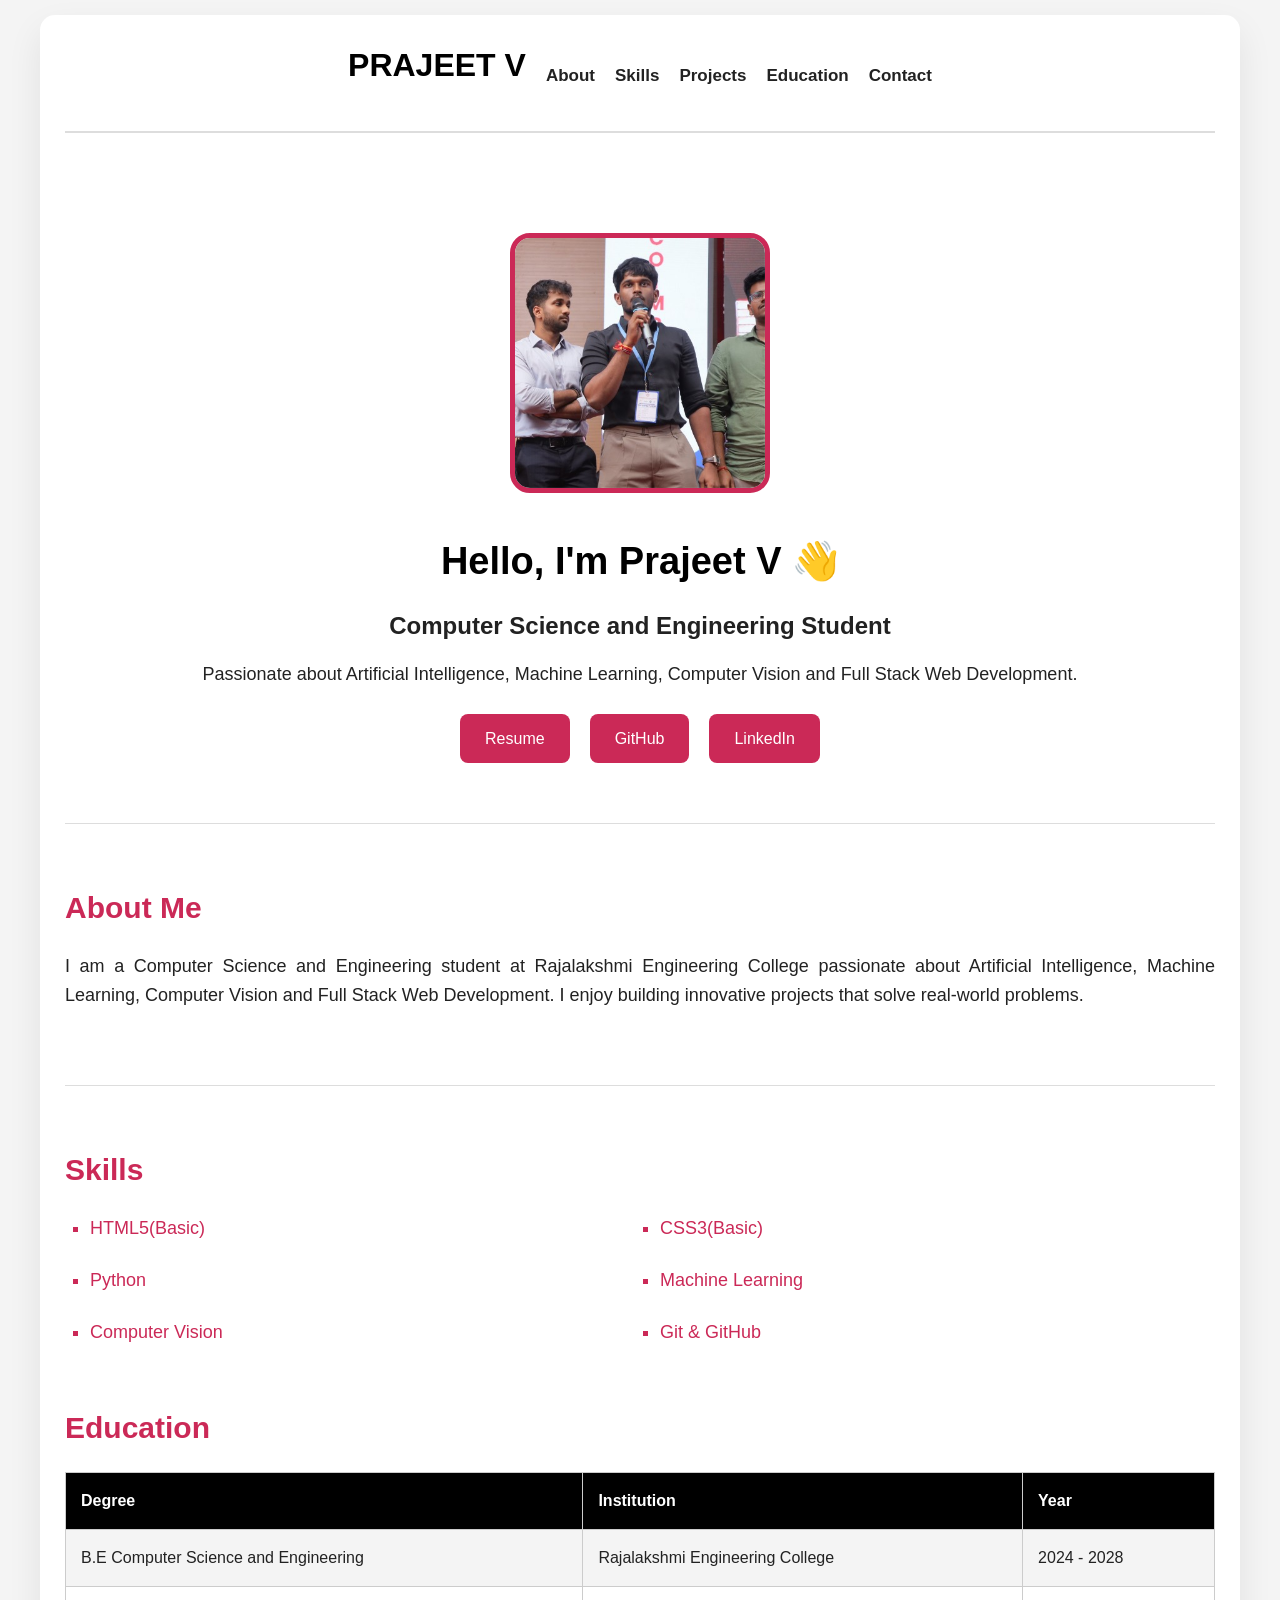
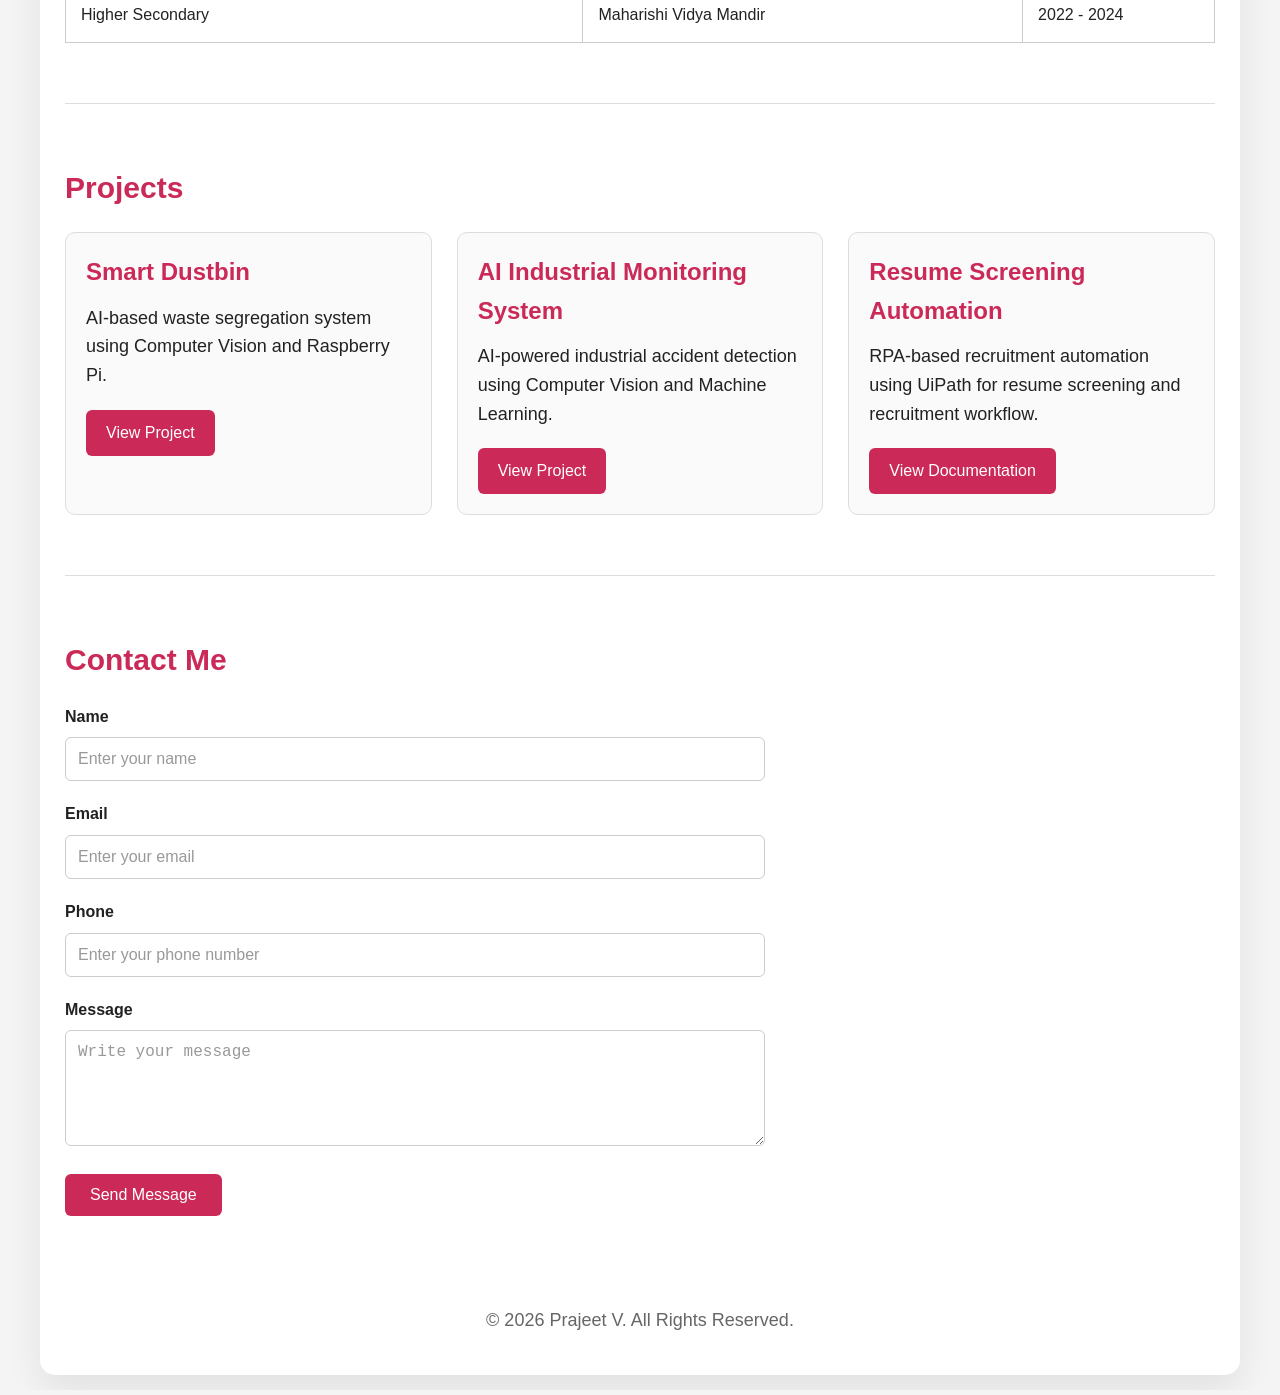
<file: index.html>
<!DOCTYPE html>
<html lang="en">
<head>
    <meta charset="UTF-8">
    <meta name="viewport" content="width=device-width, initial-scale=1.0">
    <title>Prajeet Portfolio</title>
    <link rel="stylesheet" href="jeet.css">
</head>
<body>
    <div class="container">
        <header>
            <div class="logo">
                <h2>PRAJEET V</h2>
            </div>
            <nav>
                <ul>
                    <li><a href="#about">About</a></li>
                    <li><a href="#skills">Skills</a></li>
                    <li><a href="#projects">Projects</a></li>
                    <li><a href="#education">Education</a></li>
                    <li><a href="#contact">Contact</a></li>
                </ul>
            </nav>
        </header>

        <main>
            <section id="hero">
                <div class="hero-content">
                    <h1>Hello, I'm Prajeet V 👋</h1>
                    <h3>Computer Science and Engineering Student</h3>
                    <p>Passionate about Artificial Intelligence, Machine Learning, Computer Vision and Full Stack Web Development.</p>
                    <div class="hero-buttons">
                        <a href="prajeet resume .pdf" target="_blank">Resume</a>
                        <a href="https://github.com/Prajeet2k25" target="_blank">GitHub</a>
                        <a href="https://www.linkedin.com/in/prajeet-v-b7847231b/" target="_blank">LinkedIn</a>
                    </div>
                </div>
                <div class="hero-image">
                    <img src="profile.jpg" alt="Prajeet V">
                </div>
            </section>

            <section id="about">
                <h2>About Me</h2>
                <p>I am a Computer Science and Engineering student at Rajalakshmi Engineering College passionate about Artificial Intelligence, Machine Learning, Computer Vision and Full Stack Web Development. I enjoy building innovative projects that solve real-world problems.</p>
            </section>

            <section id="skills-education">
                <div class="skills" id="skills">
                    <h2>Skills</h2>
                    <ul>
                        <li>HTML5(Basic)</li>
                        <li>CSS3(Basic)</li>
                        <li>Python</li>
                        <li>Machine Learning</li>
                        <li>Computer Vision</li>
                        <li>Git & GitHub</li>
                    </ul>
                </div>

                <div class="education" id="education">
                    <h2>Education</h2>
                    <table>
                        <tr>
                            <th>Degree</th>
                            <th>Institution</th>
                            <th>Year</th>
                        </tr>
                        <tr>
                            <td>B.E Computer Science and Engineering</td>
                            <td>Rajalakshmi Engineering College</td>
                            <td>2024 - 2028</td>
                        </tr>
                        <tr>
                            <td>Higher Secondary</td>
                            <td>Maharishi Vidya Mandir</td>
                            <td>2022 - 2024</td>
                        </tr>
                    </table>
                </div>
            </section>

            <section id="projects">
                <h2>Projects</h2>
                <div class="project-container">
                    <article class="project-card">
                        <h3>Smart Dustbin</h3>
                        <p>AI-based waste segregation system using Computer Vision and Raspberry Pi.</p>
                        <a href="https://github.com/Prajeet2k25/AIDB-Project" target="_blank">View Project</a>
                    </article>

                    <article class="project-card">
                        <h3>AI Industrial Monitoring System</h3>
                        <p>AI-powered industrial accident detection using Computer Vision and Machine Learning.</p>
                        <a href="https://github.com/Prajeet2k25/AI-Industrial-Accident-Detection" target="_blank">View Project</a>
                    </article>

                    <article class="project-card">
                        <h3>Resume Screening Automation</h3>
                        <p>RPA-based recruitment automation using UiPath for resume screening and recruitment workflow.</p>
                        <a href="2116240701389.pdf" target="_blank">View Documentation</a>
                    </article>
                </div>
            </section>

            <section id="contact">
                <h2>Contact Me</h2>
                <form>
                    <label>Name</label>
                    <input type="text" placeholder="Enter your name">

                    <label>Email</label>
                    <input type="email" placeholder="Enter your email">

                    <label>Phone</label>
                    <input type="tel" placeholder="Enter your phone number">

                    <label>Message</label>
                    <textarea rows="5" placeholder="Write your message"></textarea>

                    <button type="submit">Send Message</button>
                </form>
            </section>
        </main>

        <footer>
            <p>© 2026 Prajeet V. All Rights Reserved.</p>
        </footer>
    </div>
</body>
</html>
</file>
<file: jeet.css>
*{
    margin:0;
    padding:0;
    box-sizing:border-box;
}

html{
    scroll-behavior:smooth;
}

body{
    font-family:'Segoe UI',Tahoma,Geneva,Verdana,sans-serif;
    background:#f4f4f4;
    color:#222;
    line-height:1.6;
    padding:25px;
}

.container{
    width:90%;
    max-width:1200px;
    margin:auto;
    background:#ffffff;
    border-radius:15px;
    padding:40px;
    box-shadow:0 15px 35px rgba(0,0,0,0.08);
}

header{
    display:flex;
    justify-content:space-between;
    align-items:center;
    border-bottom:2px solid #dddddd;
    padding-bottom:20px;
    margin-bottom:40px;
    flex-wrap:wrap;
    background:#ffffff;
}

.logo h2{
    color:#000000;
    font-size:32px;
}

nav ul{
    display:flex;
    list-style:none;
    gap:30px;
    flex-wrap:wrap;
}

nav a{
    text-decoration:none;
    color:#222;
    font-size:17px;
    font-weight:600;
    transition:0.3s;
}

nav a:hover{
    color:#CB2957;
    font-size:18px;
}

section{
    padding:60px 0;
    border-bottom:1px solid #dddddd;
}

section:last-child{
    border-bottom:none;
}

h1{
    font-size:clamp(32px,5vw,48px);
    color:#000000;
    margin-bottom:15px;
}

h2{
    font-size:clamp(26px,4vw,34px);
    color:#CB2957;
    margin-bottom:20px;
}

h3{
    font-size:24px;
    margin-bottom:15px;
}

p{
    font-size:18px;
    margin-bottom:15px;
}

#hero{
    display:flex;
    justify-content:space-between;
    align-items:center;
    flex-wrap:wrap;
    gap:60px;
}

.hero-content{
    flex:1;
}

.hero-image{
    position:relative;
}

.hero-image img{
    width:100%;
    max-width:320px;
    height:auto;
    object-fit:cover;
    border-radius:20px;
    border:5px solid #CB2957;
    transition:0.4s;
}

.hero-image img:hover{
    transform:scale(1.03);
}

.hero-buttons{
    display:flex;
    gap:20px;
    margin-top:25px;
    flex-wrap:wrap;
}

.hero-buttons a{
    text-decoration:none;
    background:#CB2957;
    color:white;
    padding:12px 25px;
    border-radius:8px;
    transition:0.3s;
}

.hero-buttons a:hover{
    background:#B11F4A;
    transform:translateY(-3px);
}

#about p{
    text-align:justify;
}

#skills-education{
    display:flex;
    gap:50px;
    flex-wrap:wrap;
}

.skills{
    flex:1;
}

.education{
    flex:1;
}

.skills ul{
    display:grid;
    grid-template-columns:repeat(2,1fr);
    gap:15px;
    list-style:square;
    padding-left:25px;
    color:#CB2957;
}

.skills li{
    font-size:18px;
    margin-bottom:8px;
}

table{
    width:100%;
    border-collapse:collapse;
    margin-top:20px;
}

th{
    background:#000000;
    color:white;
}

th{
    border:1px solid #cccccc;
    padding:15px;
    text-align:left;
}

td{
    border:1px solid #cccccc;
    padding:15px;
    text-align:left;
}

tr:nth-child(even){
    background:#f4f4f4;
}

.project-container{
    display:grid;
    grid-template-columns:repeat(auto-fit,minmax(280px,1fr));
    gap:25px;
}

.project-card{
    background:#fafafa;
    border:1px solid #dddddd;
    border-radius:10px;
    padding:20px;
    transition:0.3s;
    overflow:hidden;
}

.project-card:hover{
    transform:translateY(-8px);
    box-shadow:0 10px 25px rgba(0,0,0,0.15);
}

.project-card h3{
    color:#CB2957;
    margin-bottom:12px;
}

.project-card p{
    margin-bottom:20px;
}

.project-card a{
    display:inline-block;
    text-decoration:none;
    background:#CB2957;
    color:white;
    padding:10px 20px;
    border-radius:6px;
    transition:0.3s;
}

.project-card a:hover{
    background:#B11F4A;
    transform:scale(1.05);
}

form{
    max-width:700px;
    margin-top:20px;
}

label{
    display:block;
    font-weight:600;
    margin-bottom:8px;
}

input{
    width:100%;
    padding:12px;
    margin-bottom:20px;
    border:1px solid #cccccc;
    border-radius:6px;
    font-size:16px;
    transition:0.3s;
}

input:focus{
    outline:none;
    border-color:#CB2957;
    box-shadow:0 0 8px rgba(203,41,87,0.3);
}

textarea{
    width:100%;
    padding:12px;
    margin-bottom:20px;
    border:1px solid #cccccc;
    border-radius:6px;
    font-size:16px;
    resize:vertical;
    transition:0.3s;
}

textarea:focus{
    outline:none;
    border-color:#CB2957;
    box-shadow:0 0 8px rgba(203,41,87,0.3);
}

button{
    background:#CB2957;
    color:white;
    border:none;
    padding:12px 25px;
    border-radius:6px;
    cursor:pointer;
    font-size:16px;
    transition:0.3s;
}

button:hover{
    background:#B11F4A;
    transform:translateY(-3px);
}

footer{
    text-align:center;
    padding-top:30px;
    color:#666666;
    font-size:16px;
}

::selection{
    background:#CB2957;
    color:white;
}

textarea::placeholder{
    color:#999999;
}

input::placeholder{
    color:#999999;
}

@media(max-width:1280px){

    body{
        padding:15px;
    }

    .container{
        width:100%;
        padding:25px;
    }

    header{
        justify-content:center;
        gap:20px;
    }

    nav ul{
        justify-content:center;
        gap:20px;
    }

    #hero{
        flex-direction:column-reverse;
        justify-content:center;
        text-align:center;
        gap:30px;
    }

    .hero-buttons{
        justify-content:center;
    }

    #skills-education{
        flex-direction:column;
    }

    .hero-image img{
        max-width:260px;
    }

    h1{
        font-size:38px;
    }

    h2{
        font-size:30px;
    }

}

@media(max-width:768px){

    nav ul{
        gap:15px;
    }

    .skills ul{
        grid-template-columns:repeat(1,1fr);
    }

    .project-container{
        grid-template-columns:repeat(1,1fr);
    }

}

@media(max-width:375px){

    body{
        padding:10px;
    }

    .container{
        padding:18px;
    }

    header{
        flex-direction:column;
    }

    nav ul{
        flex-direction:row;
        align-items:center;
        gap:15px;
    }

    .hero-buttons{
        flex-direction:row;
        align-items:center;
    }

    .hero-buttons a{
        width:100%;
        text-align:center;
    }

    .hero-image img{
        max-width:220px;
    }

    table{
        display:block;
        overflow-x:auto;
    }

    input{
        font-size:15px;
    }

    textarea{
        font-size:15px;
    }

    button{
        width:100%;
    }

}
</file>
